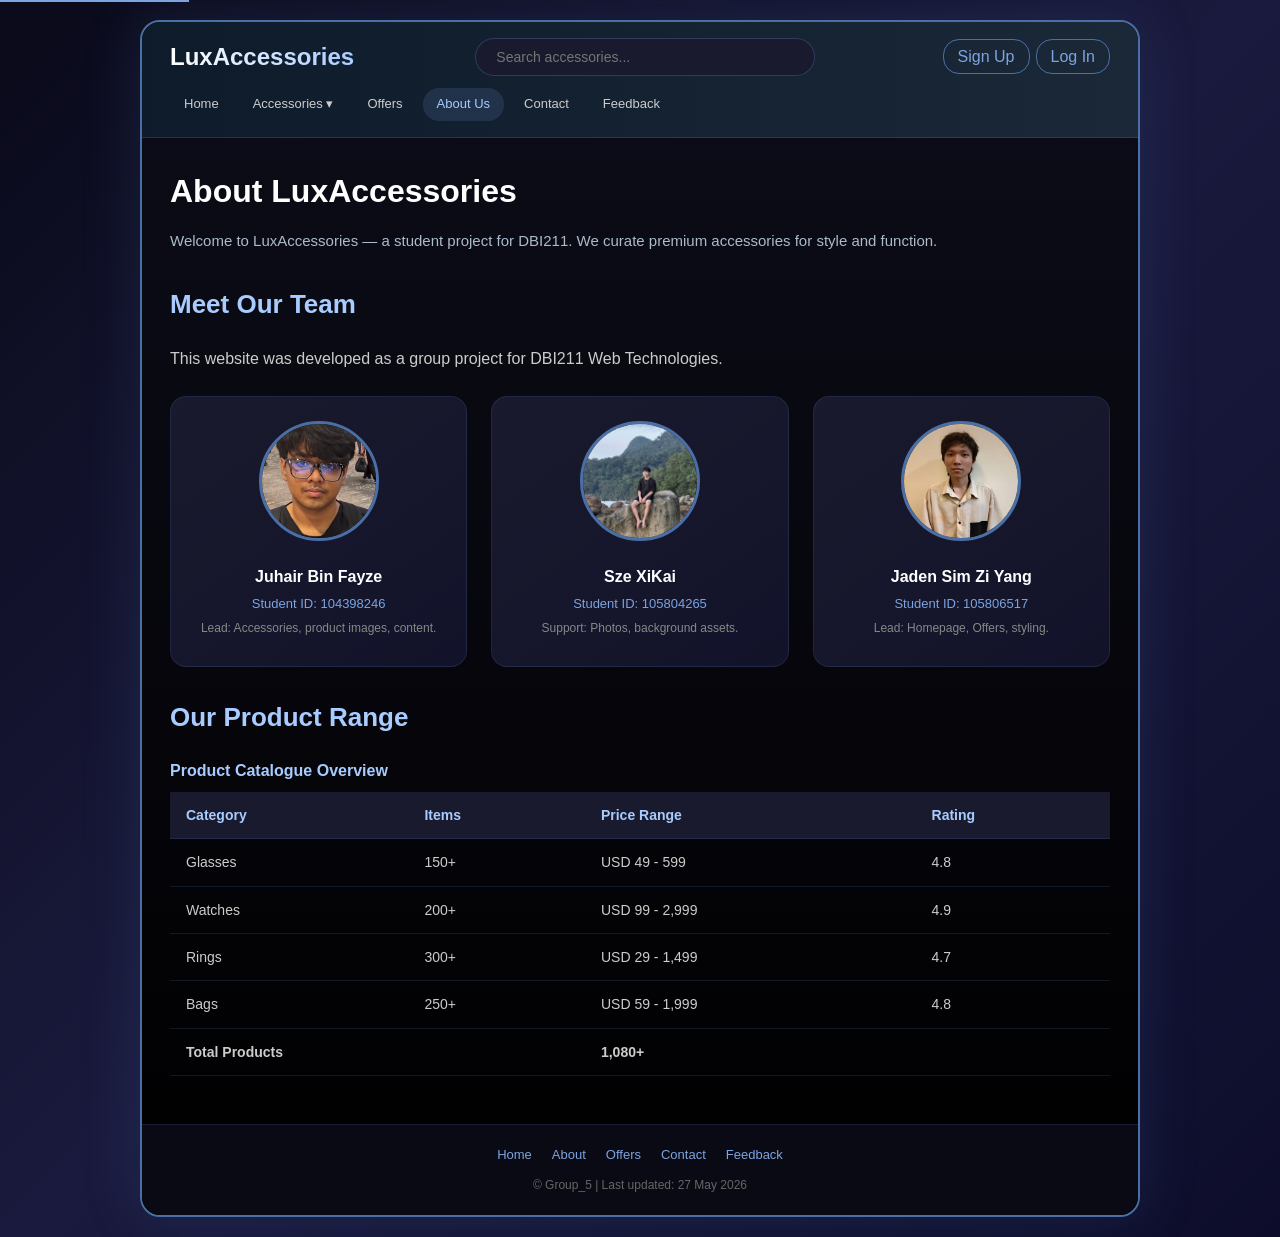
<file: about.html>
<!DOCTYPE html>
<html lang="en">
<head>
  <meta charset="utf-8"><meta name="viewport" content="width=device-width,initial-scale=1">
  <meta name="description" content="About LuxAccessories and team">
  <title>About Us - LuxAccessories</title>
  <link rel="stylesheet" href="style.css">
</head>
<body>
<a href="#main-content" class="skip-link">Skip to main content</a>
<div class="site-wrapper">
  <header class="site-header">
    <div class="header-top">
      <a class="logo" href="index.html">LuxAccessories</a>
      <input class="search-bar" type="search" placeholder="Search accessories...">
      <div class="auth-links"><a href="signup.html">Sign Up</a><a href="login.html">Log In</a></div>
    </div>
    <nav class="site-nav"><ul>
      <li><a href="index.html">Home</a></li>
      <li class="dropdown"><a href="accessories.html">Accessories ▾</a>
        <ul class="dropdown-content">
          <li><a href="accessories.html#glasses">Glasses</a></li>
          <li><a href="accessories.html#watches">Watches</a></li>
          <li><a href="accessories.html#rings">Rings</a></li>
          <li><a href="accessories.html#chains">Chains</a></li>
          <li><a href="accessories.html#bags">Bags</a></li>
        </ul>
      </li>
      <li><a href="offers.html">Offers</a></li>
      <li><a href="about.html" class="active">About Us</a></li>
      <li><a href="contact.html">Contact</a></li>
      <li><a href="feedback.html">Feedback</a></li>
    </ul></nav>
  </header>
  <main id="main-content" class="main-content">
    <article class="about-content">
      <h1>About LuxAccessories</h1>
      <p>Welcome to LuxAccessories — a student project for DBI211. We curate premium accessories for style and function.</p>
      <section style="margin-top:30px;">
        <h2>Meet Our Team</h2>
        <p>This website was developed as a group project for DBI211 Web Technologies.</p>
        <div class="member-grid">
          <div class="member-card">
            <img src="juhair.jpg" alt="Juhair Bin Fayze">
            <h3>Juhair Bin Fayze</h3>
            <p>Student ID: 104398246</p>
            <p style="font-size:12px;color:#888;margin-top:4px;">Lead: Accessories, product images, content.</p>
          </div>
          <div class="member-card">
            <img src="xikai.jpg" alt="Sze XiKai">
            <h3>Sze XiKai</h3>
            <p>Student ID: 105804265</p>
            <p style="font-size:12px;color:#888;margin-top:4px;">Support: Photos, background assets.</p>
          </div>
          <div class="member-card">
            <img src="jaden.jpg" alt="Jaden Sim Zi Yang">
            <h3>Jaden Sim Zi Yang</h3>
            <p>Student ID: 105806517</p>
            <p style="font-size:12px;color:#888;margin-top:4px;">Lead: Homepage, Offers, styling.</p>
          </div>
        </div>
      </section>
      <section style="margin-top:30px;">
        <h2>Our Product Range</h2>
        <table>
          <caption>Product Catalogue Overview</caption>
          <thead><tr><th>Category</th><th>Items</th><th>Price Range</th><th>Rating</th></tr></thead>
          <tbody>
            <tr><td>Glasses</td><td>150+</td><td>USD 49 - 599</td><td>4.8</td></tr>
            <tr><td>Watches</td><td>200+</td><td>USD 99 - 2,999</td><td>4.9</td></tr>
            <tr><td>Rings</td><td>300+</td><td>USD 29 - 1,499</td><td>4.7</td></tr>
            <tr><td>Bags</td><td>250+</td><td>USD 59 - 1,999</td><td>4.8</td></tr>
            <tr><td colspan="2"><strong>Total Products</strong></td><td colspan="2"><strong>1,080+</strong></td></tr>
          </tbody>
        </table>
      </section>
    </article>
  </main>
  <footer class="site-footer">
    <div class="footer-links"><a href="index.html">Home</a><a href="about.html">About</a><a href="offers.html">Offers</a><a href="contact.html">Contact</a><a href="feedback.html">Feedback</a></div>
    <p>&copy; Group_5 | Last updated: 27 May 2026</p>
  </footer>
</div>
<script>
document.querySelectorAll('.dropdown').forEach(function(drop){
  drop.addEventListener('click', function(e){ this.classList.toggle('open'); });
});
document.addEventListener('click', function(e){
  if(!e.target.closest('.dropdown')){
    document.querySelectorAll('.dropdown').forEach(function(d){ d.classList.remove('open'); });
  }
});
</script>
</body>
</html>
</file>
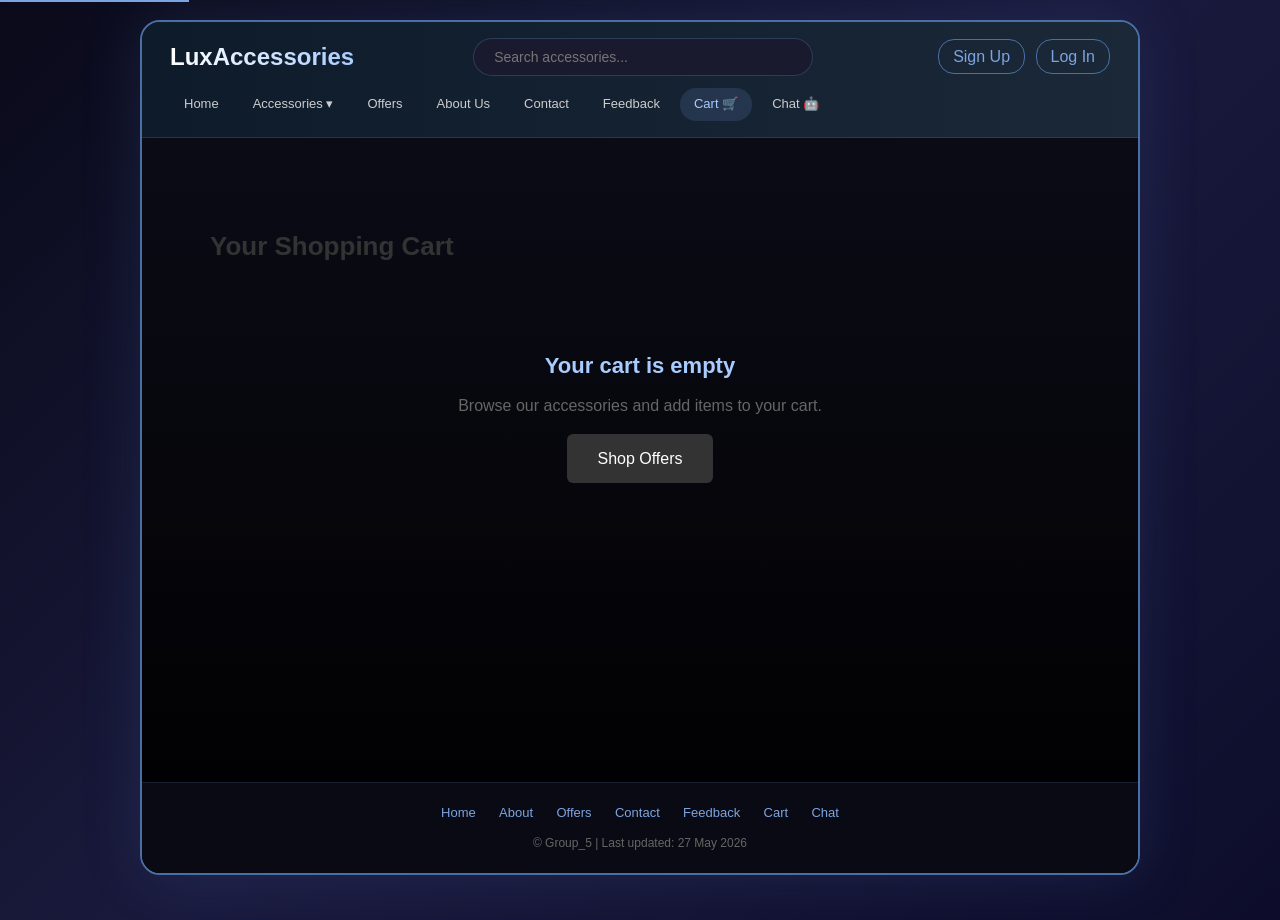
<file: cart.html>
<!DOCTYPE html>
<html lang="en">
<head>
  <meta charset="utf-8">
  <meta name="viewport" content="width=device-width,initial-scale=1">
  <title>Cart - LuxAccessories</title>
  <link rel="stylesheet" href="style.css">
  <style>
    .cart-container { max-width: 900px; margin: 40px auto; padding: 20px; }
    .cart-title { font-size: 26px; font-weight: bold; margin-bottom: 20px; color: #333; }
    .cart-empty { text-align: center; padding: 60px 20px; color: #666; }
    .cart-empty h2 { font-size: 22px; margin-bottom: 10px; }
    .cart-empty a { display: inline-block; margin-top: 15px; padding: 12px 30px; background: #333; color: #fff; text-decoration: none; border-radius: 6px; }
    .cart-items { border: 1px solid #e0e0e0; border-radius: 8px; overflow: hidden; }
    .cart-item { display: flex; align-items: center; padding: 15px 20px; border-bottom: 1px solid #e0e0e0; gap: 15px; }
    .cart-item:last-child { border-bottom: none; }
    .cart-item img { width: 70px; height: 70px; object-fit: cover; border-radius: 6px; background: #f0f0f0; }
    .cart-item-details { flex: 1; }
    .cart-item-name { font-weight: 600; font-size: 15px; color: #333; }
    .cart-item-price { color: #e63946; font-weight: bold; margin-top: 4px; }
    .cart-item-qty { display: flex; align-items: center; gap: 8px; }
    .cart-item-qty button { width: 30px; height: 30px; border: 1px solid #ccc; background: #f9f9f9; border-radius: 4px; font-size: 16px; cursor: pointer; }
    .cart-item-qty button:hover { background: #e0e0e0; }
    .cart-item-qty span { font-weight: bold; min-width: 20px; text-align: center; }
    .cart-item-remove { background: none; border: none; color: #e74c3c; font-size: 20px; cursor: pointer; padding: 5px 10px; }
    .cart-summary { margin-top: 20px; padding: 20px; background: #f9f9f9; border-radius: 8px; text-align: right; }
    .cart-total { font-size: 20px; font-weight: bold; color: #333; }
    .checkout-btn { display: inline-block; margin-top: 15px; padding: 12px 35px; background: #27ae60; color: #fff; border: none; border-radius: 6px; font-size: 15px; cursor: pointer; }
    .checkout-btn:hover { background: #219a52; }
    .clear-btn { margin-top: 15px; margin-right: 10px; padding: 12px 25px; background: #e74c3c; color: #fff; border: none; border-radius: 6px; font-size: 15px; cursor: pointer; }
    .clear-btn:hover { background: #c0392b; }
  </style>
</head>
<body>
  <a href="#main-content" class="skip-link">Skip to main content</a>
  <div class="site-wrapper">
    <header class="site-header">
      <div class="header-top">
        <a class="logo" href="index.html">LuxAccessories</a>
        <input class="search-bar" type="search" placeholder="Search accessories..." aria-label="Search accessories">
        <div class="auth-links">
          <a href="signup.html">Sign Up</a>
          <a href="login.html">Log In</a>
        </div>
      </div>
      <nav class="site-nav" aria-label="Main navigation">
        <ul>
          <li><a href="index.html">Home</a></li>
          <li class="dropdown">
            <a href="accessories.html">Accessories ▾</a>
            <ul class="dropdown-content">
              <li><a href="accessories.html#glasses">Glasses</a></li>
              <li><a href="accessories.html#watches">Watches</a></li>
              <li><a href="accessories.html#rings">Rings</a></li>
              <li><a href="accessories.html#chains">Chains</a></li>
              <li><a href="accessories.html#bags">Bags</a></li>
            </ul>
          </li>
          <li><a href="offers.html">Offers</a></li>
          <li><a href="about.html">About Us</a></li>
          <li><a href="contact.html">Contact</a></li>
          <li><a href="feedback.html">Feedback</a></li>
          <li><a href="cart.html" class="active">Cart 🛒</a></li>
          <li><a href="chatbot.html">Chat 🤖</a></li>
        </ul>
      </nav>
    </header>
    <main id="main-content" class="main-content">
      <div class="cart-container">
        <h1 class="cart-title">Your Shopping Cart</h1>
        <div id="cart-content"></div>
      </div>
    </main>
    <footer class="site-footer">
      <div class="footer-links">
        <a href="index.html">Home</a>
        <a href="about.html">About</a>
        <a href="offers.html">Offers</a>
        <a href="contact.html">Contact</a>
        <a href="feedback.html">Feedback</a>
        <a href="cart.html">Cart</a>
        <a href="chatbot.html">Chat</a>
      </div>
      <p>&copy; Group_5 | Last updated: 27 May 2026</p>
    </footer>
  </div>
  <script>
    function getCart() {
      return JSON.parse(localStorage.getItem("cart")) || [];
    }
    function saveCart(cart) {
      localStorage.setItem("cart", JSON.stringify(cart));
    }
    function renderCart() {
      var cart = getCart();
      var container = document.getElementById("cart-content");
      if (cart.length === 0) {
        container.innerHTML = '<div class="cart-empty"><h2>Your cart is empty</h2><p>Browse our accessories and add items to your cart.</p><a href="offers.html">Shop Offers</a></div>';
        return;
      }
      var total = 0;
      var html = '<div class="cart-items">';
      for (var i = 0; i < cart.length; i++) {
        var item = cart[i];
        var itemTotal = item.price * item.qty;
        total += itemTotal;
        html += '<div class="cart-item">';
        html += '<img src="' + (item.image || "https://placehold.co/70x70") + '" alt="' + item.name + '">';
        html += '<div class="cart-item-details"><div class="cart-item-name">' + item.name + '</div><div class="cart-item-price">USD ' + item.price.toFixed(2) + '</div></div>';
        html += '<div class="cart-item-qty"><button onclick="changeQty(' + i + ',-1)">−</button><span>' + item.qty + '</span><button onclick="changeQty(' + i + ',1)">+</button></div>';
        html += '<button class="cart-item-remove" onclick="removeItem(' + i + ')">✕</button>';
        html += '</div>';
      }
      html += '</div>';
      html += '<div class="cart-summary"><div class="cart-total">Total: USD ' + total.toFixed(2) + '</div>';
      html += '<button class="clear-btn" onclick="clearCart()">Clear Cart</button>';
      html += '<button class="checkout-btn" onclick="alert(\'Thank you for your order!\')">Checkout</button></div>';
      container.innerHTML = html;
    }
    function changeQty(index, delta) {
      var cart = getCart();
      cart[index].qty += delta;
      if (cart[index].qty <= 0) cart.splice(index, 1);
      saveCart(cart);
      renderCart();
    }
    function removeItem(index) {
      var cart = getCart();
      cart.splice(index, 1);
      saveCart(cart);
      renderCart();
    }
    function clearCart() {
      localStorage.removeItem("cart");
      renderCart();
    }
    renderCart();
  </script>
</body>
</html>
</file>
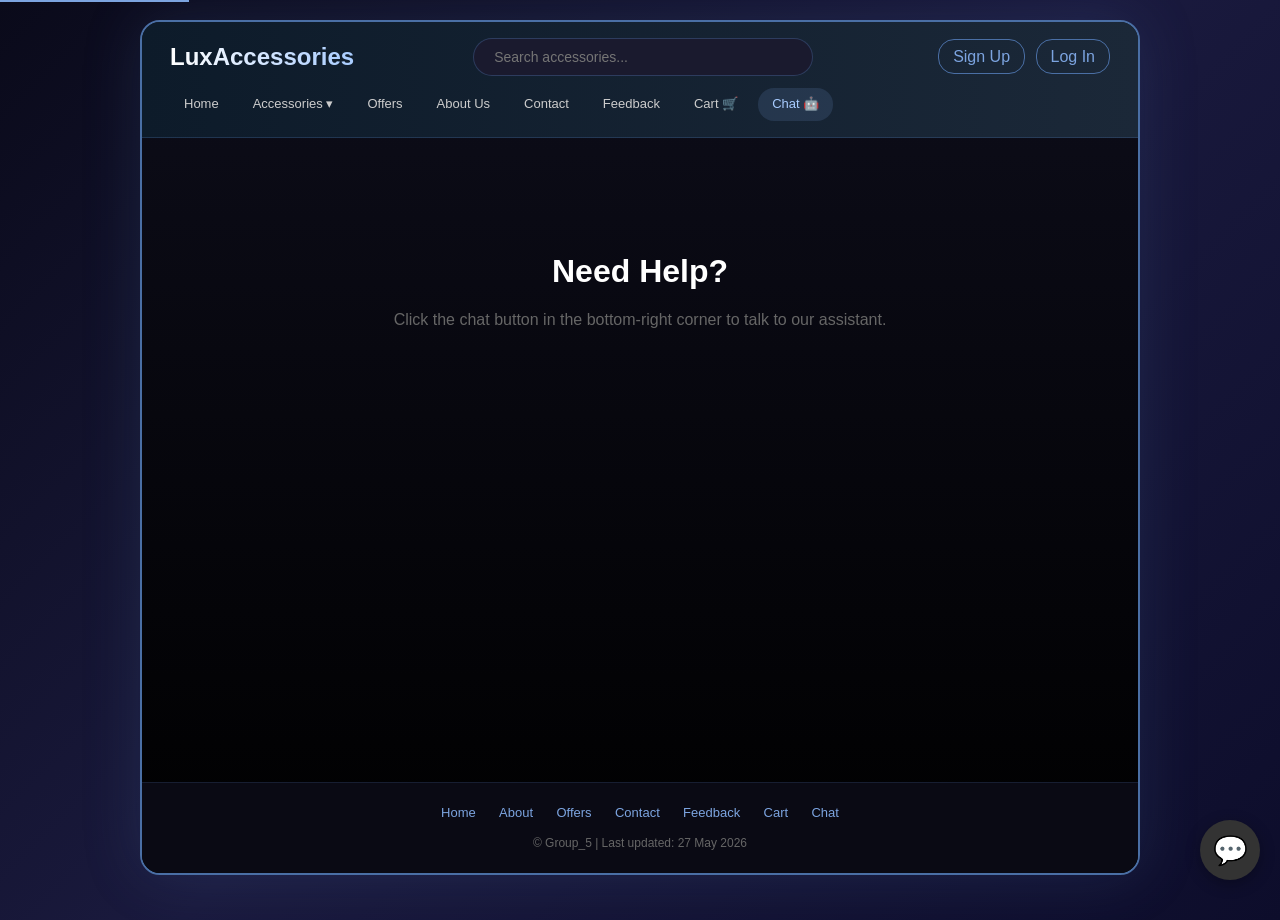
<file: chatbot.html>
<!DOCTYPE html>
<html lang="en">
<head>
  <meta charset="utf-8">
  <meta name="viewport" content="width=device-width,initial-scale=1">
  <title>Chat - LuxAccessories</title>
  <link rel="stylesheet" href="style.css">
  <style>
    .chat-toggle {
      position: fixed;
      bottom: 20px;
      right: 20px;
      width: 60px;
      height: 60px;
      background: #333;
      color: #fff;
      border: none;
      border-radius: 50%;
      font-size: 28px;
      cursor: pointer;
      box-shadow: 0 4px 15px rgba(0,0,0,0.3);
      z-index: 9999;
      display: flex;
      align-items: center;
      justify-content: center;
    }
    .chat-toggle:hover { background: #555; }

    .chat-window {
      position: fixed;
      bottom: 90px;
      right: 20px;
      width: 360px;
      height: 480px;
      background: #fff;
      border-radius: 12px;
      box-shadow: 0 5px 30px rgba(0,0,0,0.2);
      display: none;
      flex-direction: column;
      overflow: hidden;
      z-index: 9999;
    }
    .chat-window.open { display: flex; }

    .chat-header {
      background: #333;
      color: #fff;
      padding: 14px 18px;
      display: flex;
      align-items: center;
      justify-content: space-between;
    }
    .chat-header-left { display: flex; align-items: center; gap: 10px; }
    .chat-header-left span { font-size: 22px; }
    .chat-header h3 { font-size: 15px; margin: 0; }
    .chat-header p { font-size: 11px; opacity: 0.7; margin: 2px 0 0; }
    .chat-close { background: none; border: none; color: #fff; font-size: 20px; cursor: pointer; }

    .chat-messages {
      flex: 1;
      overflow-y: auto;
      padding: 12px;
      display: flex;
      flex-direction: column;
      gap: 8px;
    }
    .msg {
      max-width: 78%;
      padding: 9px 13px;
      border-radius: 10px;
      font-size: 13px;
      line-height: 1.4;
    }
    .bot-msg { align-self: flex-start; background: #f1f1f1; color: #333; }
    .user-msg { align-self: flex-end; background: #333; color: #fff; }

    .suggestions {
      padding: 6px 12px;
      display: flex;
      flex-wrap: wrap;
      gap: 5px;
    }
    .sug-btn {
      padding: 5px 10px;
      border: 1px solid #333;
      background: #fff;
      color: #333;
      border-radius: 12px;
      font-size: 11px;
      cursor: pointer;
    }
    .sug-btn:hover { background: #333; color: #fff; }

    .chat-input-area {
      display: flex;
      padding: 10px;
      border-top: 1px solid #e0e0e0;
      gap: 8px;
    }
    .chat-input-area input {
      flex: 1;
      padding: 9px 14px;
      border: 1px solid #ddd;
      border-radius: 18px;
      font-size: 13px;
      outline: none;
    }
    .chat-input-area input:focus { border-color: #333; }
    .chat-input-area button {
      padding: 9px 16px;
      background: #333;
      color: #fff;
      border: none;
      border-radius: 18px;
      font-size: 13px;
      cursor: pointer;
    }

    @media (max-width: 420px) {
      .chat-window { width: calc(100% - 20px); right: 10px; bottom: 85px; height: 65vh; }
    }
  </style>
</head>
<body>
  <a href="#main-content" class="skip-link">Skip to main content</a>
  <div class="site-wrapper">
    <header class="site-header">
      <div class="header-top">
        <a class="logo" href="index.html">LuxAccessories</a>
        <input class="search-bar" type="search" placeholder="Search accessories..." aria-label="Search accessories">
        <div class="auth-links">
          <a href="signup.html">Sign Up</a>
          <a href="login.html">Log In</a>
        </div>
      </div>
      <nav class="site-nav" aria-label="Main navigation">
        <ul>
          <li><a href="index.html">Home</a></li>
          <li class="dropdown">
            <a href="accessories.html">Accessories ▾</a>
            <ul class="dropdown-content">
              <li><a href="accessories.html#glasses">Glasses</a></li>
              <li><a href="accessories.html#watches">Watches</a></li>
              <li><a href="accessories.html#rings">Rings</a></li>
              <li><a href="accessories.html#chains">Chains</a></li>
              <li><a href="accessories.html#bags">Bags</a></li>
            </ul>
          </li>
          <li><a href="offers.html">Offers</a></li>
          <li><a href="about.html">About Us</a></li>
          <li><a href="contact.html">Contact</a></li>
          <li><a href="feedback.html">Feedback</a></li>
          <li><a href="cart.html">Cart 🛒</a></li>
          <li><a href="chatbot.html" class="active">Chat 🤖</a></li>
        </ul>
      </nav>
    </header>
    <main id="main-content" class="main-content">
      <div style="text-align:center; padding:80px 20px; color:#666;">
        <h1>Need Help?</h1>
        <p>Click the chat button in the bottom-right corner to talk to our assistant.</p>
      </div>
    </main>
    <footer class="site-footer">
      <div class="footer-links">
        <a href="index.html">Home</a>
        <a href="about.html">About</a>
        <a href="offers.html">Offers</a>
        <a href="contact.html">Contact</a>
        <a href="feedback.html">Feedback</a>
        <a href="cart.html">Cart</a>
        <a href="chatbot.html">Chat</a>
      </div>
      <p>&copy; Group_5 | Last updated: 27 May 2026</p>
    </footer>
  </div>

  <!-- Floating Chat Button -->
  <button class="chat-toggle" id="chatToggle">💬</button>

  <!-- Chat Window -->
  <div class="chat-window" id="chatWindow">
    <div class="chat-header">
      <div class="chat-header-left">
        <span>🤖</span>
        <div>
          <h3>LuxAccessories Help</h3>
          <p>Online now</p>
        </div>
      </div>
      <button class="chat-close" id="chatClose">✕</button>
    </div>
    <div class="chat-messages" id="messages"></div>
    <div class="suggestions" id="suggestions">
      <button class="sug-btn" onclick="ask('Products')">Products</button>
      <button class="sug-btn" onclick="ask('Shipping')">Shipping</button>
      <button class="sug-btn" onclick="ask('Returns')">Returns</button>
      <button class="sug-btn" onclick="ask('Contact')">Contact</button>
      <button class="sug-btn" onclick="ask('Payment')">Payment</button>
    </div>
    <div class="chat-input-area">
      <input type="text" id="userInput" placeholder="Type a message...">
      <button id="sendBtn">Send</button>
    </div>
  </div>

  <script>
    // Toggle chat
    document.getElementById("chatToggle").addEventListener("click", function() {
      var win = document.getElementById("chatWindow");
      win.classList.toggle("open");
      if (win.classList.contains("open") && document.getElementById("messages").children.length === 0) {
        botMsg("Hi! 👋 I'm the LuxAccessories assistant. How can I help you today?");
      }
    });
    document.getElementById("chatClose").addEventListener("click", function() {
      document.getElementById("chatWindow").classList.remove("open");
    });

    // Send message
    document.getElementById("sendBtn").addEventListener("click", send);
    document.getElementById("userInput").addEventListener("keydown", function(e) {
      if (e.key === "Enter") send();
    });

    function send() {
      var input = document.getElementById("userInput");
      var text = input.value.trim();
      if (!text) return;
      input.value = "";
      userMsg(text);
      setTimeout(function() { botMsg(getReply(text)); }, 600);
    }

    function ask(text) {
      userMsg(text);
      setTimeout(function() { botMsg(getReply(text)); }, 500);
    }

    function userMsg(text) {
      var div = document.createElement("div");
      div.className = "msg user-msg";
      div.textContent = text;
      document.getElementById("messages").appendChild(div);
      scrollDown();
    }

    function botMsg(text) {
      var div = document.createElement("div");
      div.className = "msg bot-msg";
      div.textContent = text;
      document.getElementById("messages").appendChild(div);
      scrollDown();
    }

    function scrollDown() {
      var m = document.getElementById("messages");
      m.scrollTop = m.scrollHeight;
    }

    function getReply(text) {
      var t = text.toLowerCase();
      if (t.match(/hi|hello|hey/)) return "Hi there! 👋 Welcome to LuxAccessories. How can I help?";
      if (t.match(/product|accessori|shop|buy|item|glass|watch|ring|chain|bag/)) return "We sell premium glasses, watches, rings, chains & bags. Check our Accessories page!";
      if (t.match(/ship|deliver/)) return "Free shipping on orders over $50! Standard: 3-5 days. Express: 1-2 days for $9.99.";
      if (t.match(/return|refund|exchange/)) return "30-day return policy. Items must be unused & in original packaging. Refunds in 5-7 days.";
      if (t.match(/pay|card|visa|paypal/)) return "We accept Visa, MasterCard, PayPal & Apple Pay. All transactions are secured.";
      if (t.match(/contact|email|phone|call|support/)) return "Email: support@luxaccessories.com | Phone: (555) 123-4567 | Mon-Fri 9am-6pm.";
      if (t.match(/cart|basket|order/)) return "View your cart from the Cart page. Add items from Accessories or Offers!";
      if (t.match(/discount|coupon|sale|deal|offer/)) return "Check our Offers page for current deals! Also sign up for 10% off your first order.";
      if (t.match(/warranty|guarantee/)) return "All products include 1-year warranty. Extended warranties available at checkout.";
      if (t.match(/track|status|where/)) return "Check your email for tracking info, or contact our support team.";
      if (t.match(/price|cost|how much/)) return "Prices vary by product. Check our Accessories or Offers page for pricing!";
      if (t.match(/thank|thx/)) return "You're welcome! 😊 Anything else I can help with?";
      if (t.match(/bye|goodbye/)) return "Goodbye! Have a great day! 👋";
      return "I'm not sure about that. Try asking about products, shipping, returns, payments, or contact info!";
    }
  </script>
</body>
</html>
</file>
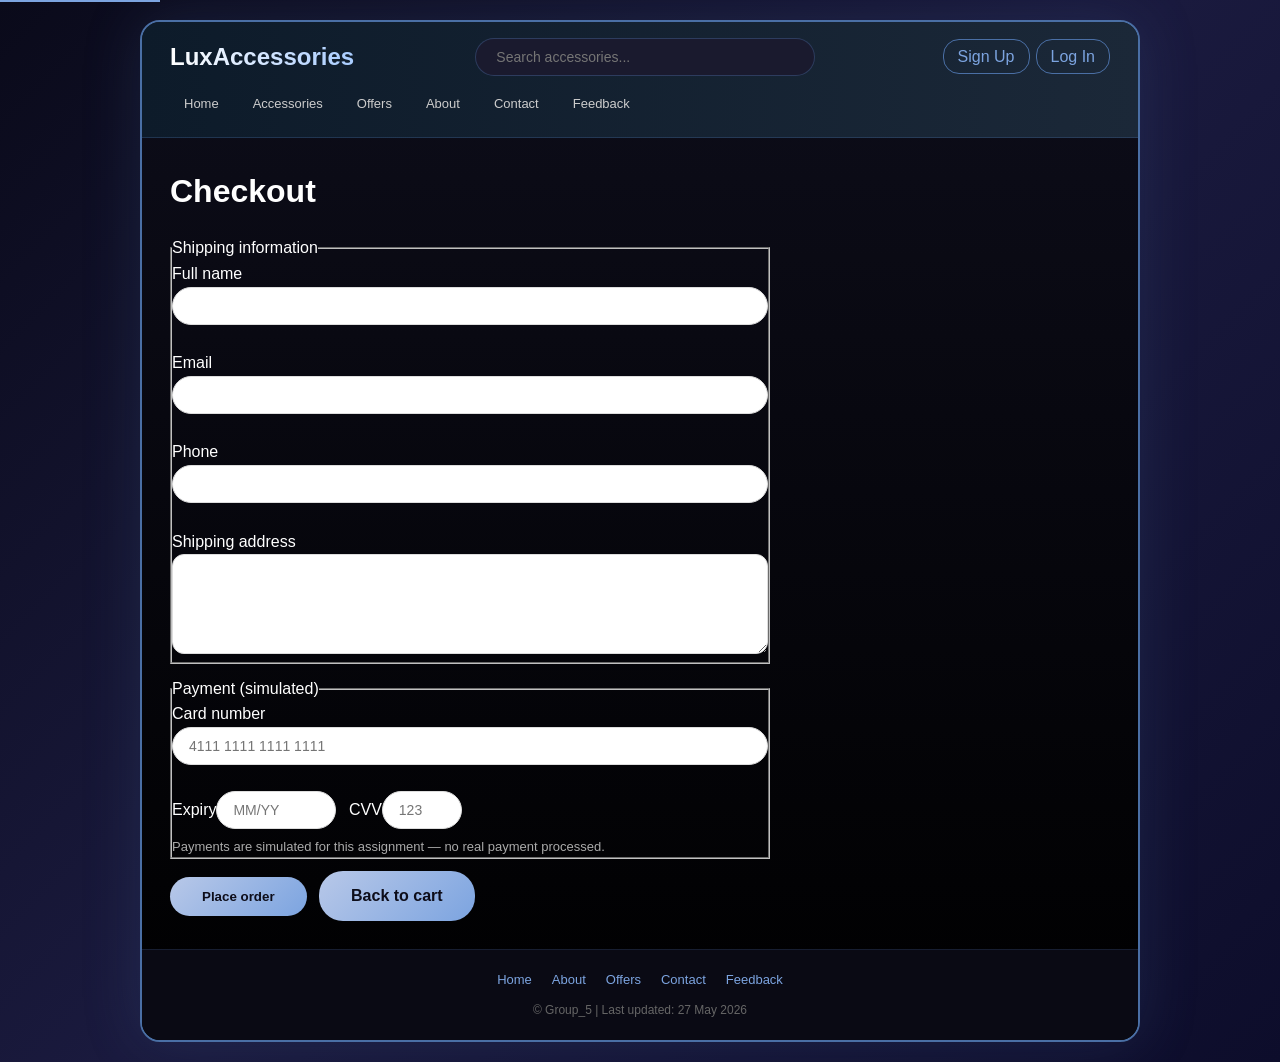
<file: checkout.html>
<!DOCTYPE html>
<html lang="en">
<head>
  <meta charset="utf-8"><meta name="viewport" content="width=device-width,initial-scale=1"><meta name="description" content="Checkout - LuxAccessories"><title>Checkout - LuxAccessories</title><link rel="stylesheet" href="style.css"></head>
<body>
  <a href="#checkout-root" class="skip-link">Skip to checkout</a>
  <div class="site-wrapper">
    <header class="site-header">
      <div class="header-top">
        <a class="logo" href="index.html">LuxAccessories</a>
        <input class="search-bar" type="search" placeholder="Search accessories...">
        <div class="auth-links"><a href="signup.html">Sign Up</a><a href="login.html">Log In</a></div>
      </div>
      <nav class="site-nav"><ul><li><a href="index.html">Home</a></li><li><a href="accessories.html">Accessories</a></li><li><a href="offers.html">Offers</a></li><li><a href="about.html">About</a></li><li><a href="contact.html">Contact</a></li><li><a href="feedback.html">Feedback</a></li></ul></nav>
    </header>

    <main id="main-content" class="main-content">
      <article>
        <h1>Checkout</h1>
        <div id="checkout-root"></div>

        <form id="checkoutForm" style="max-width:600px;margin-top:18px;">
          <fieldset><legend>Shipping information</legend>
            <label for="name">Full name</label><br>
            <input id="name" name="name" required><br><br>
            <label for="email">Email</label><br>
            <input id="email" type="email" name="email" required><br><br>
            <label for="phone">Phone</label><br>
            <input id="phone" name="phone"><br><br>
            <label for="address">Shipping address</label><br>
            <textarea id="address" name="address" rows="3" required></textarea>
          </fieldset>

          <fieldset style="margin-top:12px;"><legend>Payment (simulated)</legend>
            <label for="card">Card number</label><br>
            <input id="card" name="card" placeholder="4111 1111 1111 1111"><br><br>
            <label for="expiry">Expiry</label><input id="expiry" name="expiry" placeholder="MM/YY" style="width:120px;">
            <label for="cvv" style="margin-left:8px;">CVV</label><input id="cvv" name="cvv" placeholder="123" style="width:80px;">
            <p style="color:#aaa;font-size:13px;margin-top:8px;">Payments are simulated for this assignment — no real payment processed.</p>
          </fieldset>

          <div style="margin-top:12px;">
            <button type="submit" class="btn">Place order</button>
            <a href="cart.html" class="btn btn-secondary" style="margin-left:8px;">Back to cart</a>
          </div>
        </form>
      </article>
    </main>

    <footer class="site-footer"><div class="footer-links"><a href="index.html">Home</a><a href="about.html">About</a><a href="offers.html">Offers</a><a href="contact.html">Contact</a><a href="feedback.html">Feedback</a></div><p>&copy; Group_5 | Last updated: 27 May 2026</p></footer>
  </div>

  <script src="cart.js"></script>
</body>
</html>
</file>
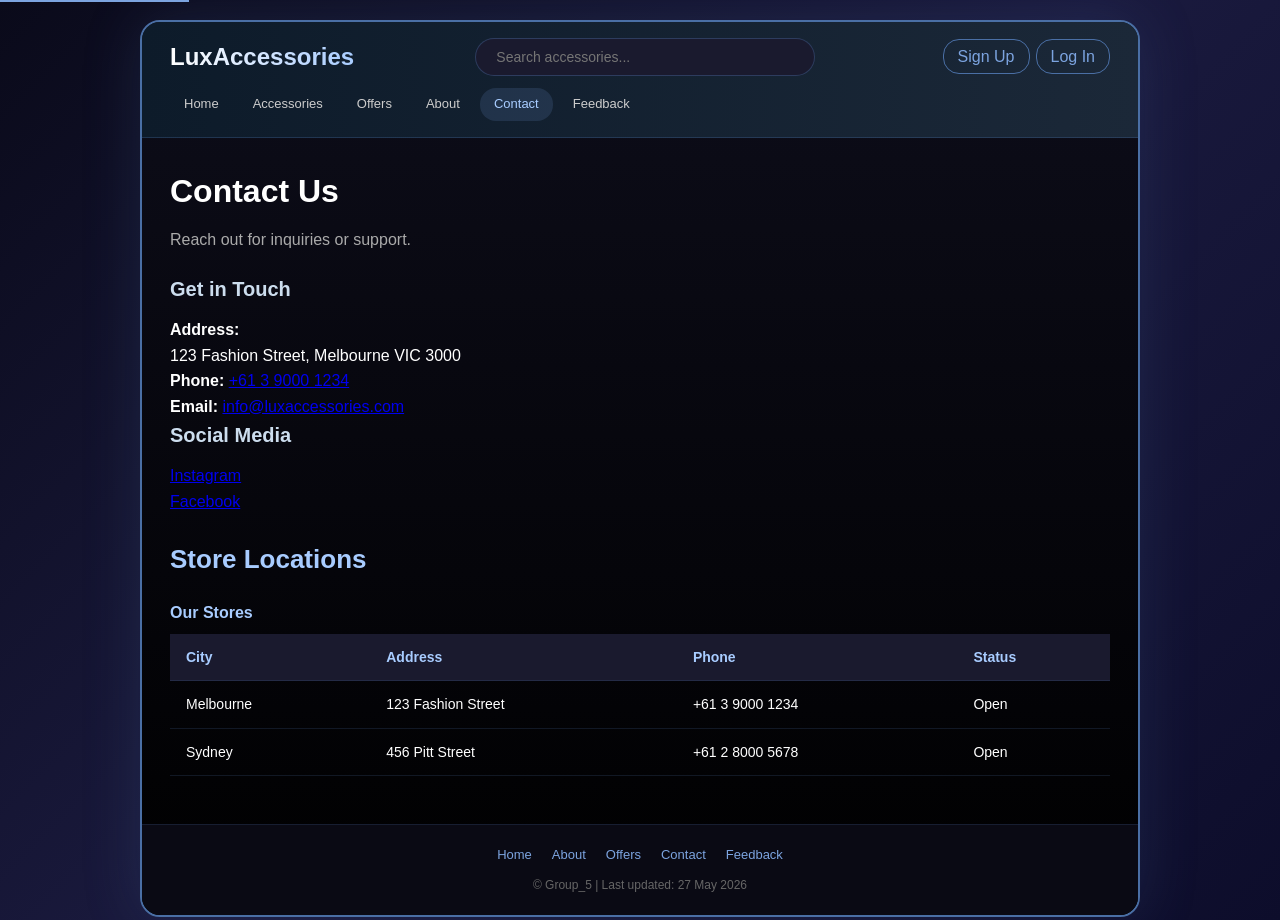
<file: contact.html>
<!DOCTYPE html>
<html lang="en">
<head><meta charset="utf-8"><meta name="viewport" content="width=device-width,initial-scale=1"><meta name="description" content="Contact LuxAccessories"><title>Contact - LuxAccessories</title><link rel="stylesheet" href="style.css"></head>
<body>
<a href="#main-content" class="skip-link">Skip to main content</a>
<div class="site-wrapper">
  <header class="site-header"><div class="header-top"><a class="logo" href="index.html">LuxAccessories</a><input class="search-bar" type="search" placeholder="Search accessories..."><div class="auth-links"><a href="signup.html">Sign Up</a><a href="login.html">Log In</a></div></div>
  <nav class="site-nav"><ul><li><a href="index.html">Home</a></li><li><a href="accessories.html">Accessories</a></li><li><a href="offers.html">Offers</a></li><li><a href="about.html">About</a></li><li><a href="contact.html" class="active">Contact</a></li><li><a href="feedback.html">Feedback</a></li></ul></nav></header>

  <main id="main-content" class="main-content">
    <article>
      <h1>Contact Us</h1>
      <p style="color:#aaa;margin-bottom:20px;">Reach out for inquiries or support.</p>
      <div class="contact-grid">
        <section class="contact-info">
          <h3>Get in Touch</h3>
          <p><strong>Address:</strong><br>123 Fashion Street, Melbourne VIC 3000</p>
          <p><strong>Phone:</strong> <a href="tel:+61390001234">+61 3 9000 1234</a></p>
          <p><strong>Email:</strong> <a href="mailto:info@luxaccessories.com">info@luxaccessories.com</a></p>
        </section>
        <section class="contact-info">
          <h3>Social Media</h3>
          <p><a href="https://instagram.com" target="_blank">Instagram</a></p>
          <p><a href="https://facebook.com" target="_blank">Facebook</a></p>
        </section>
      </div>

      <section style="margin-top:24px;">
        <h2>Store Locations</h2>
        <table><caption>Our Stores</caption><thead><tr><th>City</th><th>Address</th><th>Phone</th><th>Status</th></tr></thead>
        <tbody><tr><td>Melbourne</td><td>123 Fashion Street</td><td>+61 3 9000 1234</td><td>Open</td></tr><tr><td>Sydney</td><td>456 Pitt Street</td><td>+61 2 8000 5678</td><td>Open</td></tr></tbody></table>
      </section>
    </article>
  </main>

  <footer class="site-footer"><div class="footer-links"><a href="index.html">Home</a><a href="about.html">About</a><a href="offers.html">Offers</a><a href="contact.html">Contact</a><a href="feedback.html">Feedback</a></div><p>&copy; Group_5 | Last updated: 27 May 2026</p></footer>
</div>
</body>
</html>
</file>
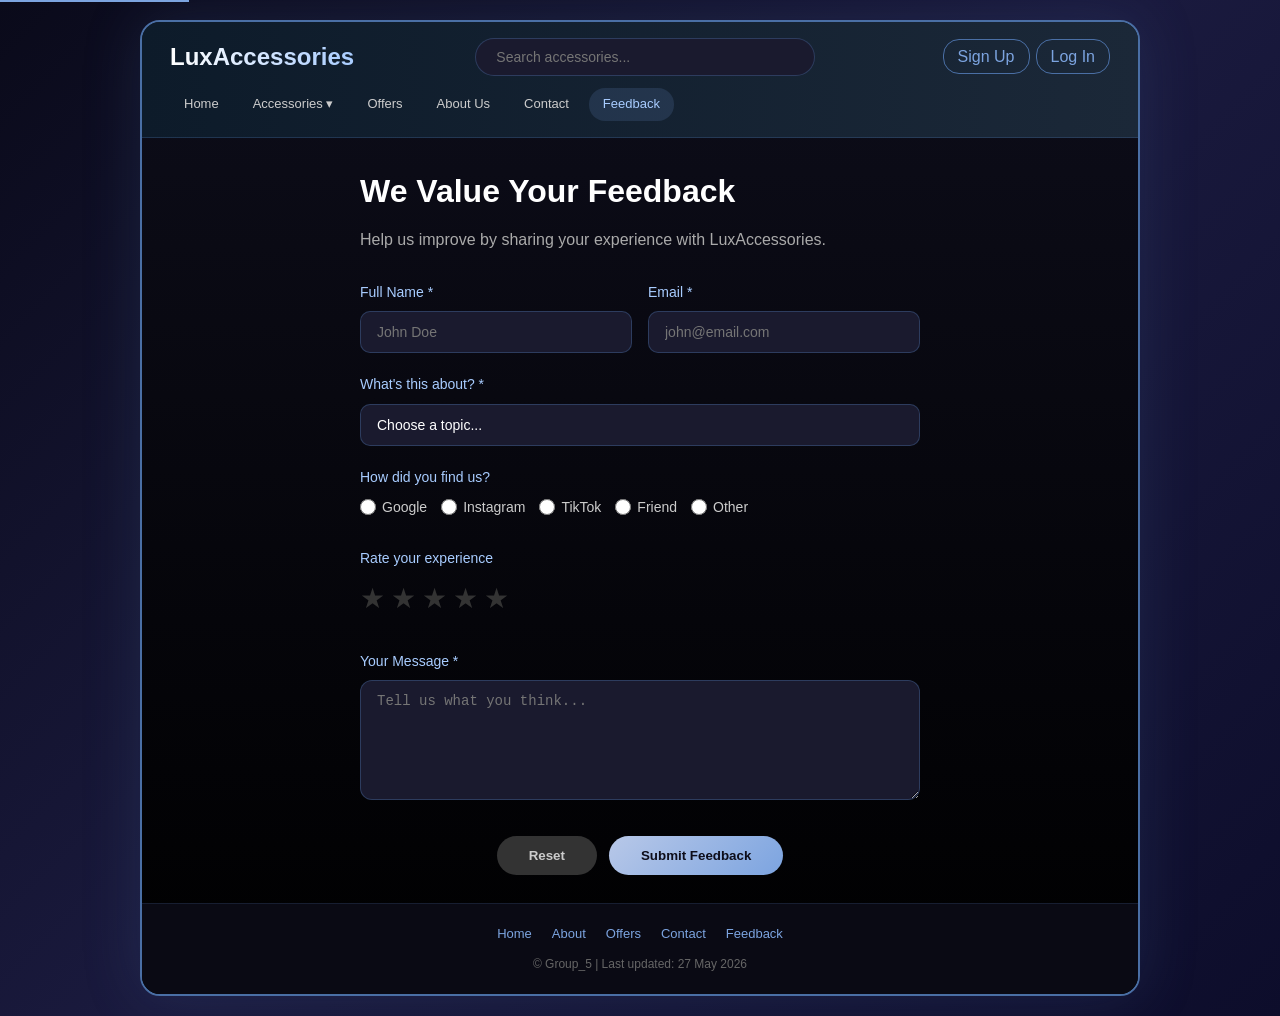
<file: feedback.html>
<!DOCTYPE html>
<html lang="en">
<head>
  <meta charset="utf-8"><meta name="viewport" content="width=device-width,initial-scale=1">
  <meta name="description" content="Feedback for LuxAccessories">
  <title>Feedback - LuxAccessories</title>
  <link rel="stylesheet" href="style.css">
  <style>
    .feedback-form { max-width: 560px; margin: 0 auto; }
    .field { margin-bottom: 20px; }
    .field label { display: block; color: #a8ccff; font-size: 14px; font-weight: 500; margin-bottom: 8px; }
    .field input, .field select, .field textarea { width: 100%; padding: 12px 16px; border-radius: 10px; background: #1a1a2e; color: #fff; border: 1px solid rgba(74,111,165,0.4); font-size: 14px; }
    .field input:focus, .field select:focus, .field textarea:focus { outline: none; border-color: #7ca4e0; box-shadow: 0 0 0 3px rgba(124,164,224,0.15); }
    .field textarea { min-height: 120px; resize: vertical; border-radius: 12px; }
    .field select { appearance: none; cursor: pointer; }
    .two-col { display: grid; grid-template-columns: 1fr 1fr; gap: 16px; }
    .radio-row { display: flex; flex-wrap: wrap; gap: 14px; margin-top: 6px; }
    .radio-row label { display: flex; align-items: center; gap: 6px; color: #ccc; font-size: 14px; cursor: pointer; }
    .radio-row input[type="radio"] { width: 16px; height: 16px; accent-color: #7ca4e0; }
    .stars { display: flex; gap: 6px; margin-top: 6px; }
    .stars input { display: none; }
    .stars label { font-size: 28px; color: #333; cursor: pointer; transition: color 0.2s; }
    .stars label:hover, .stars label:hover ~ label, .stars input:checked + label { color: #f5a623; }
    .btn-row { display: flex; gap: 12px; justify-content: center; margin-top: 28px; }
  </style>
</head>
<body>
<a href="#main-content" class="skip-link">Skip to main content</a>
<div class="site-wrapper">
  <header class="site-header">
    <div class="header-top">
      <a class="logo" href="index.html">LuxAccessories</a>
      <input class="search-bar" type="search" placeholder="Search accessories...">
      <div class="auth-links"><a href="signup.html">Sign Up</a><a href="login.html">Log In</a></div>
    </div>
    <nav class="site-nav"><ul>
      <li><a href="index.html">Home</a></li>
      <li class="dropdown"><a href="accessories.html">Accessories ▾</a>
        <ul class="dropdown-content">
          <li><a href="accessories.html#glasses">Glasses</a></li>
          <li><a href="accessories.html#watches">Watches</a></li>
          <li><a href="accessories.html#rings">Rings</a></li>
          <li><a href="accessories.html#chains">Chains</a></li>
          <li><a href="accessories.html#bags">Bags</a></li>
        </ul>
      </li>
      <li><a href="offers.html">Offers</a></li>
      <li><a href="about.html">About Us</a></li>
      <li><a href="contact.html">Contact</a></li>
      <li><a href="feedback.html" class="active">Feedback</a></li>
    </ul></nav>
  </header>
  <main id="main-content" class="main-content">
    <div class="feedback-form">
      <h1>We Value Your Feedback</h1>
      <p style="color:#aaa;margin-bottom:28px;">Help us improve by sharing your experience with LuxAccessories.</p>
      <form id="feedbackForm" onsubmit="handleFeedback(event)">
        <div class="two-col">
          <div class="field"><label for="fname">Full Name *</label><input type="text" id="fname" placeholder="John Doe" required></div>
          <div class="field"><label for="email">Email *</label><input type="email" id="email" placeholder="john@email.com" required></div>
        </div>
        <div class="field">
          <label for="subject">What's this about? *</label>
          <select id="subject" required>
            <option value="">Choose a topic...</option>
            <option>Product Quality</option>
            <option>Shipping & Delivery</option>
            <option>Website Experience</option>
            <option>Customer Service</option>
            <option>Suggestion</option>
            <option>Other</option>
          </select>
        </div>
        <div class="field">
          <label>How did you find us?</label>
          <div class="radio-row">
            <label><input type="radio" name="source" value="Google"> Google</label>
            <label><input type="radio" name="source" value="Instagram"> Instagram</label>
            <label><input type="radio" name="source" value="TikTok"> TikTok</label>
            <label><input type="radio" name="source" value="Friend"> Friend</label>
            <label><input type="radio" name="source" value="Other"> Other</label>
          </div>
        </div>
        <div class="field">
          <label>Rate your experience</label>
          <div class="stars" id="starRating">
            <input type="radio" name="rating" value="5" id="s5"><label for="s5">&#9733;</label>
            <input type="radio" name="rating" value="4" id="s4"><label for="s4">&#9733;</label>
            <input type="radio" name="rating" value="3" id="s3"><label for="s3">&#9733;</label>
            <input type="radio" name="rating" value="2" id="s2"><label for="s2">&#9733;</label>
            <input type="radio" name="rating" value="1" id="s1"><label for="s1">&#9733;</label>
          </div>
        </div>
        <div class="field">
          <label for="msg">Your Message *</label>
          <textarea id="msg" placeholder="Tell us what you think..." required></textarea>
        </div>
        <div class="btn-row">
          <button type="reset" class="btn" style="background:#333;color:#ccc;">Reset</button>
          <button type="submit" class="btn">Submit Feedback</button>
        </div>
      </form>
      <div id="feedbackSuccess" style="display:none;margin-top:24px;padding:16px;background:rgba(0,200,100,0.1);border:1px solid rgba(0,200,100,0.3);border-radius:12px;text-align:center;color:#4caf50;font-weight:600;">
        Thank you! Your feedback has been submitted.
      </div>
    </div>
  </main>
  <footer class="site-footer">
    <div class="footer-links"><a href="index.html">Home</a><a href="about.html">About</a><a href="offers.html">Offers</a><a href="contact.html">Contact</a><a href="feedback.html">Feedback</a></div>
    <p>&copy; Group_5 | Last updated: 27 May 2026</p>
  </footer>
</div>
<script>
function handleFeedback(e){
  e.preventDefault();
  document.getElementById('feedbackSuccess').style.display='block';
  e.target.style.display='none';
}
document.querySelectorAll('.dropdown').forEach(function(drop){
  drop.addEventListener('click', function(e){ this.classList.toggle('open'); });
});
document.addEventListener('click', function(e){
  if(!e.target.closest('.dropdown')){
    document.querySelectorAll('.dropdown').forEach(function(d){ d.classList.remove('open'); });
  }
});
</script>
</body>
</html>
</file>
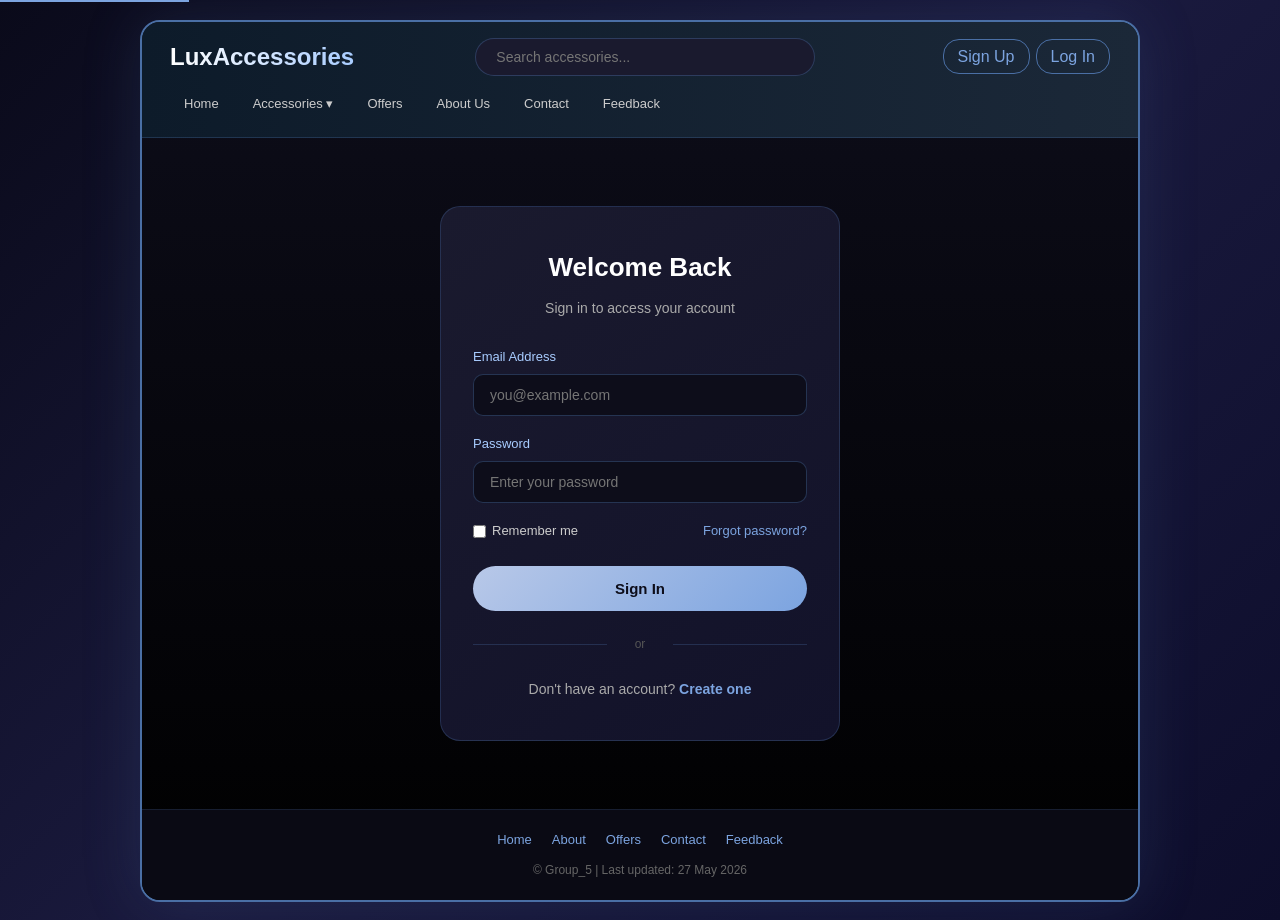
<file: login.html>
<!DOCTYPE html>
<html lang="en">
<head>
  <meta charset="utf-8"><meta name="viewport" content="width=device-width,initial-scale=1">
  <meta name="description" content="Log in to LuxAccessories">
  <title>Log In - LuxAccessories</title>
  <link rel="stylesheet" href="style.css">
  <style>
    .login-box { max-width: 400px; margin: 40px auto; background: linear-gradient(145deg, #1a1a2e, #12122a); border: 1px solid rgba(74,111,165,0.3); border-radius: 20px; padding: 40px 32px; text-align: center; }
    .login-box h1 { font-size: 26px; margin-bottom: 8px; }
    .login-box .subtitle { color: #aaa; font-size: 14px; margin-bottom: 28px; }
    .login-field { margin-bottom: 18px; text-align: left; }
    .login-field label { display: block; color: #a8ccff; font-size: 13px; font-weight: 500; margin-bottom: 6px; }
    .login-field input { width: 100%; padding: 12px 16px; border-radius: 10px; background: #0d0d1a; color: #fff; border: 1px solid rgba(74,111,165,0.4); font-size: 14px; }
    .login-field input:focus { outline: none; border-color: #7ca4e0; box-shadow: 0 0 0 3px rgba(124,164,224,0.15); }
    .login-options { display: flex; justify-content: space-between; align-items: center; margin-bottom: 24px; font-size: 13px; }
    .login-options label { color: #ccc; display: flex; align-items: center; gap: 6px; cursor: pointer; }
    .login-options a { color: #7ca4e0; text-decoration: none; }
    .login-btn { width: 100%; padding: 14px; border-radius: 24px; background: linear-gradient(135deg,#b8c8e8,#7ca4e0); color: #0d0d1a; font-weight: 700; font-size: 15px; border: none; cursor: pointer; transition: transform 0.2s, box-shadow 0.3s; }
    .login-btn:hover { transform: translateY(-2px); box-shadow: 0 6px 20px rgba(124,164,224,0.4); }
    .divider { margin: 24px 0; color: #555; font-size: 12px; position: relative; }
    .divider::before, .divider::after { content: ''; position: absolute; top: 50%; width: 40%; height: 1px; background: rgba(74,111,165,0.3); }
    .divider::before { left: 0; }
    .divider::after { right: 0; }
    .signup-link { margin-top: 20px; color: #aaa; font-size: 14px; }
    .signup-link a { color: #7ca4e0; text-decoration: none; font-weight: 600; }
  </style>
</head>
<body>
<a href="#main-content" class="skip-link">Skip to main content</a>
<div class="site-wrapper">
  <header class="site-header">
    <div class="header-top">
      <a class="logo" href="index.html">LuxAccessories</a>
      <input class="search-bar" type="search" placeholder="Search accessories...">
      <div class="auth-links"><a href="signup.html">Sign Up</a><a href="login.html">Log In</a></div>
    </div>
    <nav class="site-nav"><ul>
      <li><a href="index.html">Home</a></li>
      <li class="dropdown"><a href="accessories.html">Accessories ▾</a>
        <ul class="dropdown-content">
          <li><a href="accessories.html#glasses">Glasses</a></li>
          <li><a href="accessories.html#watches">Watches</a></li>
          <li><a href="accessories.html#rings">Rings</a></li>
          <li><a href="accessories.html#chains">Chains</a></li>
          <li><a href="accessories.html#bags">Bags</a></li>
        </ul>
      </li>
      <li><a href="offers.html">Offers</a></li>
      <li><a href="about.html">About Us</a></li>
      <li><a href="contact.html">Contact</a></li>
      <li><a href="feedback.html">Feedback</a></li>
    </ul></nav>
  </header>
  <main id="main-content" class="main-content">
    <div class="login-box">
      <h1>Welcome Back</h1>
      <p class="subtitle">Sign in to access your account</p>
      <form id="loginForm" onsubmit="handleLogin(event)">
        <div class="login-field">
          <label for="email">Email Address</label>
          <input type="email" id="email" placeholder="you@example.com" required>
        </div>
        <div class="login-field">
          <label for="pass">Password</label>
          <input type="password" id="pass" placeholder="Enter your password" required>
        </div>
        <div class="login-options">
          <label><input type="checkbox" style="width:auto;"> Remember me</label>
          <a href="#">Forgot password?</a>
        </div>
        <button type="submit" class="login-btn">Sign In</button>
      </form>
      <div class="divider">or</div>
      <p class="signup-link">Don't have an account? <a href="signup.html">Create one</a></p>
    </div>
    <div id="loginSuccess" style="display:none;max-width:400px;margin:16px auto;padding:16px;background:rgba(0,200,100,0.1);border:1px solid rgba(0,200,100,0.3);border-radius:12px;text-align:center;color:#4caf50;font-weight:600;">
      Login successful! Redirecting...
    </div>
  </main>
  <footer class="site-footer">
    <div class="footer-links"><a href="index.html">Home</a><a href="about.html">About</a><a href="offers.html">Offers</a><a href="contact.html">Contact</a><a href="feedback.html">Feedback</a></div>
    <p>&copy; Group_5 | Last updated: 27 May 2026</p>
  </footer>
</div>
<script>
function handleLogin(e){
  e.preventDefault();
  document.getElementById('loginSuccess').style.display='block';
  setTimeout(function(){ window.location.href='index.html'; },1500);
}
document.querySelectorAll('.dropdown').forEach(function(drop){
  drop.addEventListener('click', function(e){ this.classList.toggle('open'); });
});
document.addEventListener('click', function(e){
  if(!e.target.closest('.dropdown')){
    document.querySelectorAll('.dropdown').forEach(function(d){ d.classList.remove('open'); });
  }
});
</script>
</body>
</html>
</file>
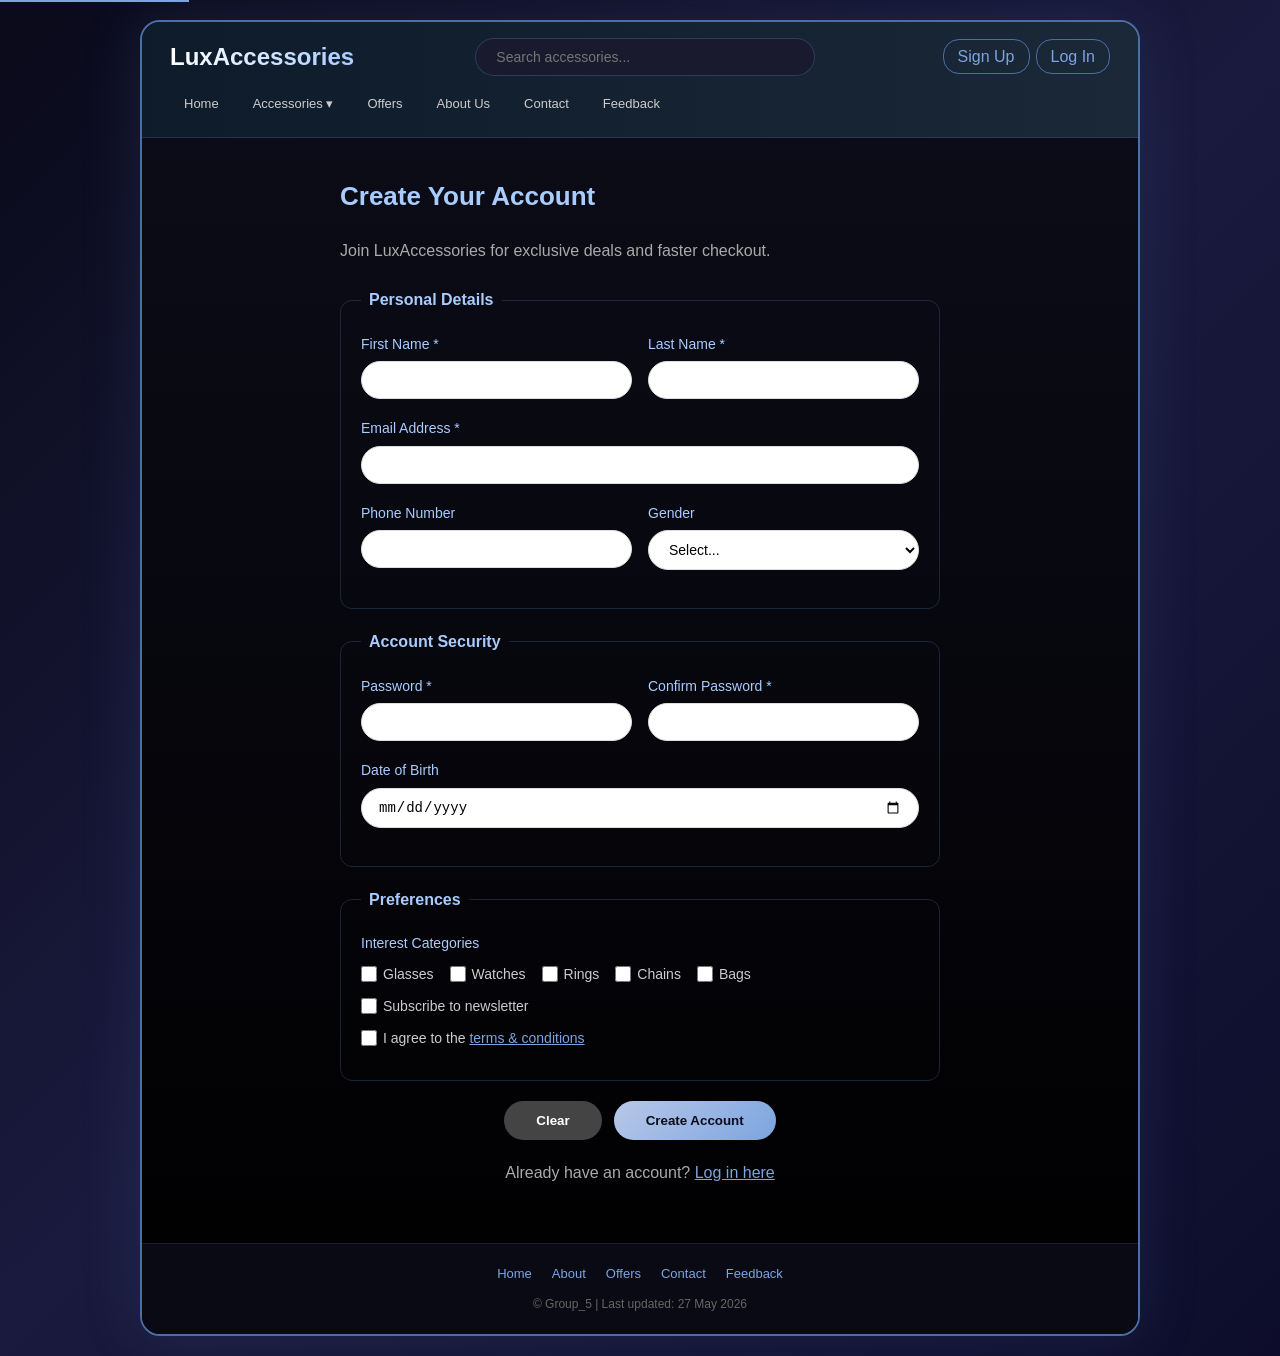
<file: signup.html>
<!DOCTYPE html>
<html lang="en">
<head>
  <meta charset="utf-8"><meta name="viewport" content="width=device-width,initial-scale=1">
  <meta name="description" content="Create a LuxAccessories account">
  <title>Sign Up - LuxAccessories</title>
  <link rel="stylesheet" href="style.css">
  <style>
    .checkbox-group { display: flex; flex-wrap: wrap; gap: 16px; margin: 8px 0; }
    .checkbox-group label { display: flex; align-items: center; gap: 6px; color: #ccc; font-size: 14px; cursor: pointer; }
    .checkbox-group input[type="checkbox"] { width: 16px; height: 16px; accent-color: #7ca4e0; cursor: pointer; }
    .single-check { display: flex; align-items: center; gap: 6px; color: #ccc; font-size: 14px; margin: 10px 0; }
    .single-check input[type="checkbox"] { width: 16px; height: 16px; accent-color: #7ca4e0; }
    .form-group { margin-bottom: 18px; }
    .form-group label.field-label { display: block; color: #a8ccff; font-size: 14px; font-weight: 500; margin-bottom: 6px; }
    .form-group input, .form-group select { width: 100%; }
    .form-row { display: grid; grid-template-columns: 1fr 1fr; gap: 16px; }
  </style>
</head>
<body>
<a href="#main-content" class="skip-link">Skip to main content</a>
<div class="site-wrapper">
  <header class="site-header">
    <div class="header-top">
      <a class="logo" href="index.html">LuxAccessories</a>
      <input class="search-bar" type="search" placeholder="Search accessories...">
      <div class="auth-links"><a href="signup.html">Sign Up</a><a href="login.html">Log In</a></div>
    </div>
    <nav class="site-nav"><ul>
      <li><a href="index.html">Home</a></li>
      <li class="dropdown"><a href="accessories.html">Accessories ▾</a>
        <ul class="dropdown-content">
          <li><a href="accessories.html#glasses">Glasses</a></li>
          <li><a href="accessories.html#watches">Watches</a></li>
          <li><a href="accessories.html#rings">Rings</a></li>
          <li><a href="accessories.html#chains">Chains</a></li>
          <li><a href="accessories.html#bags">Bags</a></li>
        </ul>
      </li>
      <li><a href="offers.html">Offers</a></li>
      <li><a href="about.html">About Us</a></li>
      <li><a href="contact.html">Contact</a></li>
      <li><a href="feedback.html">Feedback</a></li>
    </ul></nav>
  </header>
  <main id="main-content" class="main-content">
    <div class="form-page">
      <h2>Create Your Account</h2>
      <p style="color:#aaa;margin-bottom:24px;">Join LuxAccessories for exclusive deals and faster checkout.</p>
      <form id="signupForm" onsubmit="handleSignup(event)">
        <fieldset style="border:1px solid rgba(74,111,165,0.3);border-radius:12px;padding:20px;margin-bottom:20px;">
          <legend style="color:#a8ccff;font-weight:600;padding:0 8px;">Personal Details</legend>
          <div class="form-row">
            <div class="form-group"><label class="field-label" for="fname">First Name *</label><input type="text" id="fname" required></div>
            <div class="form-group"><label class="field-label" for="lname">Last Name *</label><input type="text" id="lname" required></div>
          </div>
          <div class="form-group"><label class="field-label" for="email">Email Address *</label><input type="email" id="email" required></div>
          <div class="form-row">
            <div class="form-group"><label class="field-label" for="phone">Phone Number</label><input type="tel" id="phone"></div>
            <div class="form-group"><label class="field-label" for="gender">Gender</label><select id="gender"><option value="">Select...</option><option>Male</option><option>Female</option><option>Prefer not to say</option></select></div>
          </div>
        </fieldset>
        <fieldset style="border:1px solid rgba(74,111,165,0.3);border-radius:12px;padding:20px;margin-bottom:20px;">
          <legend style="color:#a8ccff;font-weight:600;padding:0 8px;">Account Security</legend>
          <div class="form-row">
            <div class="form-group"><label class="field-label" for="pass">Password *</label><input type="password" id="pass" required></div>
            <div class="form-group"><label class="field-label" for="cpass">Confirm Password *</label><input type="password" id="cpass" required></div>
          </div>
          <div class="form-group"><label class="field-label" for="dob">Date of Birth</label><input type="date" id="dob"></div>
        </fieldset>
        <fieldset style="border:1px solid rgba(74,111,165,0.3);border-radius:12px;padding:20px;margin-bottom:20px;">
          <legend style="color:#a8ccff;font-weight:600;padding:0 8px;">Preferences</legend>
          <label class="field-label" style="color:#a8ccff;font-size:14px;display:block;margin-bottom:8px;">Interest Categories</label>
          <div class="checkbox-group">
            <label><input type="checkbox" value="Glasses"> Glasses</label>
            <label><input type="checkbox" value="Watches"> Watches</label>
            <label><input type="checkbox" value="Rings"> Rings</label>
            <label><input type="checkbox" value="Chains"> Chains</label>
            <label><input type="checkbox" value="Bags"> Bags</label>
          </div>
          <div class="single-check"><input type="checkbox" id="newsletter"><label for="newsletter">Subscribe to newsletter</label></div>
          <div class="single-check"><input type="checkbox" id="terms" required><label for="terms">I agree to the <a href="#" style="color:#7ca4e0;">terms & conditions</a></label></div>
        </fieldset>
        <div style="display:flex;gap:12px;justify-content:center;margin-top:20px;">
          <button type="reset" class="btn" style="background:#444;color:#fff;">Clear</button>
          <button type="submit" class="btn">Create Account</button>
        </div>
      </form>
      <div id="signupSuccess" style="display:none;margin-top:20px;padding:16px;background:rgba(0,200,100,0.1);border:1px solid rgba(0,200,100,0.3);border-radius:12px;text-align:center;color:#4caf50;">
        Account created successfully! Redirecting to homepage...
      </div>
      <p style="text-align:center;margin-top:20px;color:#aaa;">Already have an account? <a href="login.html" style="color:#7ca4e0;">Log in here</a></p>
    </div>
  </main>
  <footer class="site-footer">
    <div class="footer-links"><a href="index.html">Home</a><a href="about.html">About</a><a href="offers.html">Offers</a><a href="contact.html">Contact</a><a href="feedback.html">Feedback</a></div>
    <p>&copy; Group_5 | Last updated: 27 May 2026</p>
  </footer>
</div>
<script>
function handleSignup(e){
  e.preventDefault();
  document.getElementById('signupSuccess').style.display='block';
  setTimeout(function(){ window.location.href='index.html'; },2000);
}
document.querySelectorAll('.dropdown').forEach(function(drop){
  drop.addEventListener('click', function(e){ this.classList.toggle('open'); });
});
document.addEventListener('click', function(e){
  if(!e.target.closest('.dropdown')){
    document.querySelectorAll('.dropdown').forEach(function(d){ d.classList.remove('open'); });
  }
});
</script>
</body>
</html>
</file>
<file: style.css>
* {
    margin: 0;
    padding: 0;
    box-sizing: border-box;
}
html { font-size: 100%; scroll-behavior: smooth; }
body {
    font-family: 'Segoe UI', Tahoma, Geneva, Verdana, sans-serif;
    background: linear-gradient(135deg, #0a0a1a 0%, #1a1a3e 50%, #0d0d2b 100%);
    color: #ffffff;
    line-height: 1.6;
    min-height: 100vh;
}
/* Skip link for accessibility */
.skip-link { position: absolute; top: -40px; left: 0; background: #7ca4e0; color: #000; padding: 8px 16px; z-index: 1000; transition: top 0.3s; text-decoration: none; font-weight: 600; }
.skip-link:focus { top: 0; }
/* SITE WRAPPER */
.site-wrapper {
    max-width: 1000px; width: 95%; margin: 20px auto;
    background: linear-gradient(180deg, #0d0d1a 0%, #000 100%);
    border: 2px solid #4a6fa5; border-radius: 20px; box-shadow: 0 0 60px rgba(74,111,165,0.2), inset 0 1px 0 rgba(255,255,255,0.05);
    overflow: hidden; min-height: 95vh; display: flex; flex-direction: column;
}
/* HEADER */
.site-header { background: linear-gradient(90deg,#0d1b2a,#1b2838); padding: 16px 28px; border-bottom: 1px solid rgba(74,111,165,0.3); }
.header-top { display: flex; align-items: center; justify-content: space-between; gap: 12px; flex-wrap: wrap; margin-bottom: 12px; }
.logo { font-size: 24px; font-weight: 800; background: linear-gradient(90deg,#fff,#a8ccff); -webkit-background-clip: text; -webkit-text-fill-color: transparent; background-clip: text; text-decoration: none; }
.search-bar { background: #1a1a2e; border: 1px solid rgba(74,111,165,0.4); border-radius: 24px; padding: 10px 20px; color: #fff; width: 340px; max-width: 100%; outline: none; font-size: 14px; transition: border-color 0.3s; }
.search-bar:focus { border-color: #7ca4e0; }
.auth-links a { color: #7ca4e0; text-decoration: none; padding: 8px 14px; border-radius: 16px; border: 1px solid #4a6fa5; margin-left: 6px; transition: background 0.3s, color 0.3s; }
.auth-links a:hover { background: #4a6fa5; color: #fff; }
/* NAV */
.site-nav > ul { list-style: none; display: flex; gap: 6px; flex-wrap: wrap; padding-left: 0; margin: 0; }
.site-nav ul { list-style: none; padding-left: 0; margin: 0; }
.site-nav a { color: #ccc; text-decoration: none; font-size: 13px; padding: 6px 14px; border-radius: 16px; display: inline-block; transition: background 0.3s, color 0.3s; }
.site-nav a:hover, .site-nav a.active { background: rgba(124,164,224,0.15); color: #a8ccff; }
/* Dropdown */
.dropdown { position: relative; }
.dropdown-content { display: none; position: absolute; top: 100%; left: 0; background: #1a1a2e; border: 1px solid #4a6fa5; border-radius: 12px; min-width: 160px; box-shadow: 0 4px 20px rgba(74,111,165,0.2); z-index: 100; overflow: hidden; flex-direction: column; gap: 0; padding: 8px 0; }
.dropdown:hover .dropdown-content,
.dropdown.open .dropdown-content { display: block; }
.dropdown-content li { list-style: none; }
.dropdown-content a { display: block; padding: 10px 16px; color: #ccc; border-radius: 0; font-size: 13px; }
.dropdown-content a:hover { background: rgba(124,164,224,0.15); color: #a8ccff; }
/* MAIN & FOOTER */
.main-content { flex: 1; padding: 28px; }
.site-footer { background: #0a0a14; border-top: 1px solid rgba(74,111,165,0.2); padding: 20px 28px; text-align: center; font-size: 12px; color: #666; }
/* Headings */
h1 { font-size: 32px; margin-bottom: 10px; color: #fff; }
h2 { font-size: 26px; margin-bottom: 20px; color: #a8ccff; }
h3 { font-size: 20px; margin-bottom: 12px; color: #cde; }
/* Hero */
.hero-banner { background: linear-gradient(135deg,#1a2a4a,#2a3a5a); border-radius: 20px; padding: 40px 30px; text-align: center; margin-bottom: 30px; }
.hero-banner p { color: #aabbdd; margin-top: 10px; font-size: 16px; }
/* Buttons */
.btn { padding: 12px 32px; border-radius: 24px; background: linear-gradient(135deg,#b8c8e8,#7ca4e0); color: #0d0d1a; font-weight: 600; text-decoration: none; display: inline-block; border: none; cursor: pointer; transition: transform 0.2s, box-shadow 0.3s; }
.btn:hover { transform: translateY(-2px); box-shadow: 0 6px 20px rgba(124,164,224,0.4); }
/* Products grid */
.products-grid { display: grid; grid-template-columns: repeat(auto-fill, minmax(160px, 1fr)); gap: 16px; margin-bottom: 36px; }
.product-card { background: #1a1a2e; border-radius: 12px; padding: 12px; text-align: center; color: inherit; text-decoration: none; border: 1px solid rgba(74,111,165,0.15); transition: transform 0.3s, border-color 0.3s, box-shadow 0.3s; display: block; }
.product-card:hover { transform: translateY(-4px); border-color: #7ca4e0; box-shadow: 0 8px 24px rgba(74,111,165,0.25); }
.product-card img { width: 100%; height: 140px; object-fit: cover; border-radius: 8px; margin-bottom: 10px; background: #2a2a3e; }
.product-card h3 { font-size: 14px; margin-bottom: 6px; color: #fff; }
.product-card .price { color: #7ca4e0; font-weight: 700; font-size: 15px; }
.product-card .old-price { color: #888; text-decoration: line-through; font-size: 12px; margin-left: 6px; }
/* Categories */
.categories-grid { display: grid; grid-template-columns: repeat(5, 1fr); gap: 20px; margin-bottom: 30px; text-align: center; }
.category-item { display: flex; flex-direction: column; align-items: center; gap: 8px; text-decoration: none; color: #ccc; transition: color 0.3s; }
.category-item:hover { color: #a8ccff; }
.category-circle { width: 90px; height: 90px; border-radius: 50%; background: linear-gradient(145deg,#b8c8e8,#8a9fc8); display: flex; align-items: center; justify-content: center; font-size: 28px; transition: transform 0.3s; }
.category-item:hover .category-circle { transform: scale(1.08); }

/* ===== ABOUT US SECTION ===== */
.about-content { color: #ccc; }
.about-content > p { color: #aabbcc; font-size: 15px; margin-bottom: 20px; line-height: 1.8; }
.member-grid { display: grid; grid-template-columns: repeat(auto-fit, minmax(240px, 1fr)); gap: 24px; margin-top: 24px; }
.member-card { background: linear-gradient(145deg, #1a1a2e, #12122a); border: 1px solid rgba(74,111,165,0.2); border-radius: 16px; padding: 24px; text-align: center; transition: transform 0.3s, box-shadow 0.3s; }
.member-card:hover { transform: translateY(-6px); box-shadow: 0 12px 32px rgba(74,111,165,0.3); }
.member-card img { width: 120px; height: 120px; border-radius: 50%; object-fit: cover; border: 3px solid #4a6fa5; margin-bottom: 16px; }
.member-card h3 { font-size: 16px; color: #fff; margin-bottom: 4px; }
.member-card p { font-size: 13px; color: #7ca4e0; margin-bottom: 4px; }
/* Footer links */
.footer-links { margin-bottom: 10px; }
.footer-links a { color: #7ca4e0; text-decoration: none; margin: 0 10px; font-size: 13px; }
.footer-links a:hover { color: #a8ccff; }

/* Tables */
table { width: 100%; border-collapse: collapse; margin: 20px 0; font-size: 14px; }
caption { caption-side: top; text-align: left; font-weight: 700; color: #a8ccff; margin-bottom: 8px; font-size: 16px; }
th, td { padding: 12px 16px; text-align: left; border-bottom: 1px solid rgba(74,111,165,0.2); }
th { background: #1a1a2e; color: #a8ccff; }
tr:hover td { background: rgba(74,111,165,0.05); }
/* Forms */
.form-page { max-width: 600px; margin: 0 auto; padding: 10px 0 30px; }
.form-table { width: 100%; border-collapse: separate; border-spacing: 0 12px; }
.form-table td { padding: 4px 8px; vertical-align: middle; }
.form-table label { color: #a8ccff; font-size: 14px; font-weight: 500; }
input, select, textarea { width: 100%; padding: 10px 16px; border-radius: 24px; background: #fff; color: #000; border: 1px solid #ddd; font-size: 14px; transition: border-color 0.3s; }
input:focus, select:focus, textarea:focus { outline: none; border-color: #7ca4e0; box-shadow: 0 0 0 3px rgba(124,164,224,0.2); }
textarea { border-radius: 12px; resize: vertical; min-height: 100px; }
/* Utility */
.text-center { text-align: center; }
.mt-20 { margin-top: 20px; }
.mb-20 { margin-bottom: 20px; }

/* Responsive */
@media (max-width: 768px) {
    .site-wrapper { width: 100%; margin: 0; border-radius: 0; }
    .categories-grid { grid-template-columns: repeat(3, 1fr); }
    .products-grid { grid-template-columns: repeat(2, 1fr); }
    .member-grid { grid-template-columns: 1fr; }
    .header-top { flex-direction: column; align-items: stretch; }
    .search-bar { width: 100%; }
    .main-content { padding: 16px; }
}
@media (max-width: 480px) {
    .categories-grid { grid-template-columns: repeat(2, 1fr); }
    .products-grid { grid-template-columns: 1fr; }
    h1 { font-size: 24px; }
    h2 { font-size: 20px; }
}
</file>
